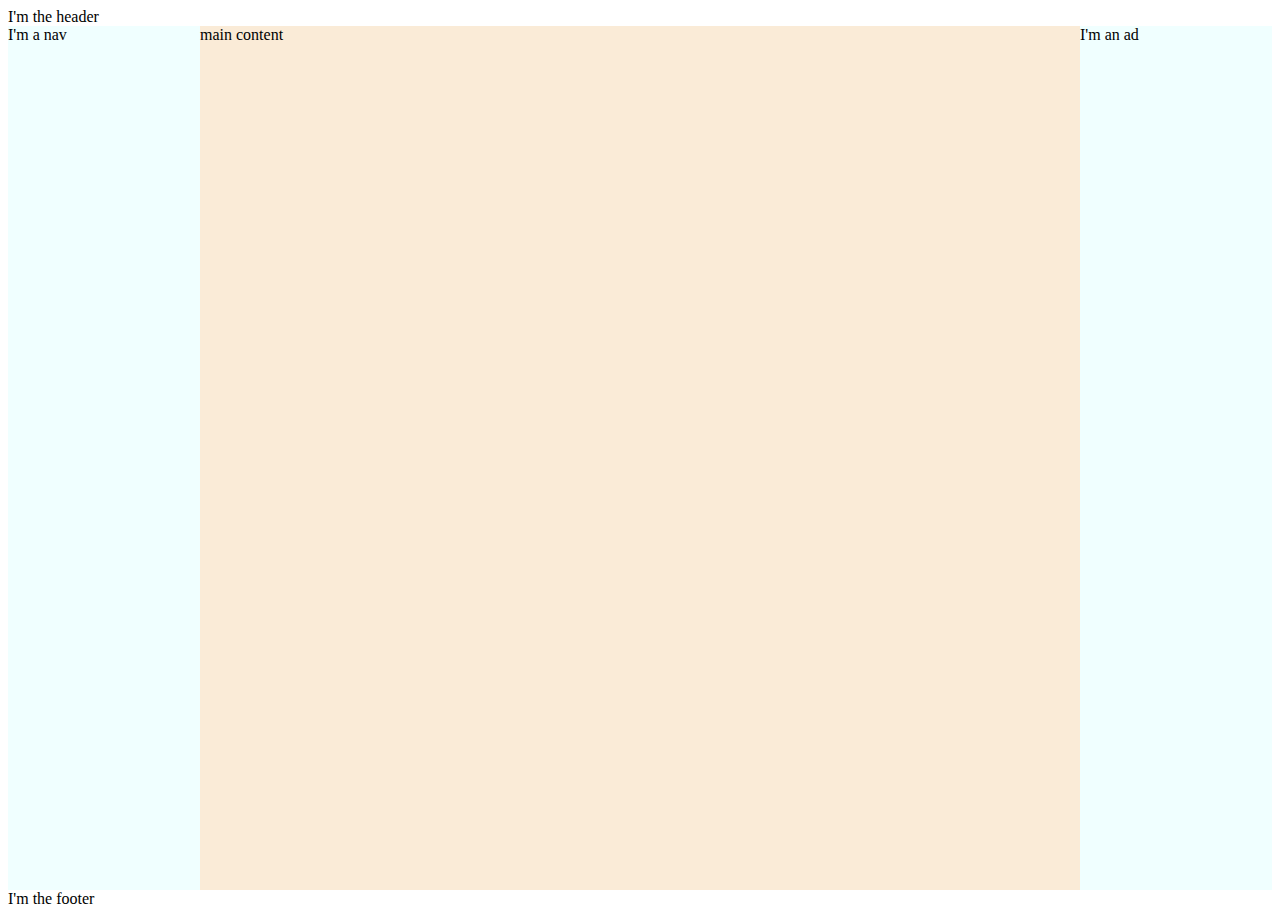
<file: holy-grail/index.html>
<!DOCTYPE html>
<html lang="en">
  <head>
    <meta charset="UTF-8" />
    <meta http-equiv="X-UA-Compatible" content="IE=edge" />
    <meta name="viewport" content="width=device-width, initial-scale=1.0" />
    <title>Holy Grail</title>
    <link rel="stylesheet" href="./resources/style.css" />
  </head>
  <body class="HolyGrail">
    <header>I'm the header</header>
    <div class="HolyGrail-body">
      <main class="HolyGrail-content">main content</main>
      <nav class="HolyGrail-nav">I'm a nav</nav>
      <aside class="HolyGrail-ads">I'm an ad</aside>
    </div>
    <footer>I'm the footer</footer>
  </body>
</html>
</file>
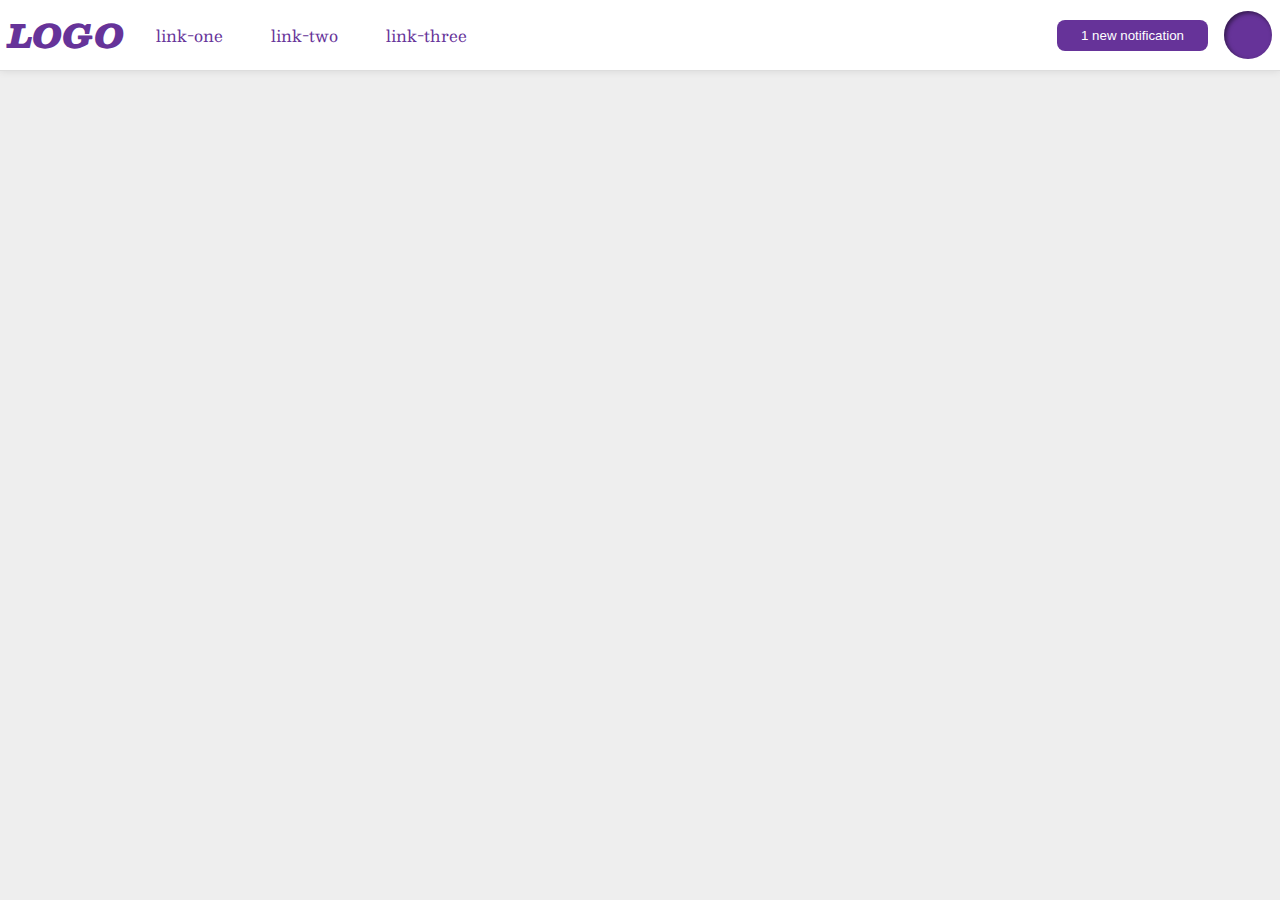
<file: flex/03-flex-header-2/index.html>
<!DOCTYPE html>
<html lang="en">
  <head>
    <meta charset="UTF-8">
    <meta http-equiv="X-UA-Compatible" content="IE=edge">
    <meta name="viewport" content="width=device-width, initial-scale=1.0">
    <title>Flex Header 2</title>
    <link rel="stylesheet" href="style.css">
  </head>
  <body>
    <div class="header">
      <div class="left">
        <div class="logo">
          LOGO
        </div>
        <ul class="links">
          <li><a href="google.com">link-one</a></li>
          <li><a href="google.com">link-two</a></li>
          <li><a href="google.com">link-three</a></li>
        </ul>
      </div>
      <div class="right">
        <button class="notifications">
          1 new notification
        </button>
       <div class="profile-image"></div>
      </div>
    </div>
  </body>
</html>
</file>
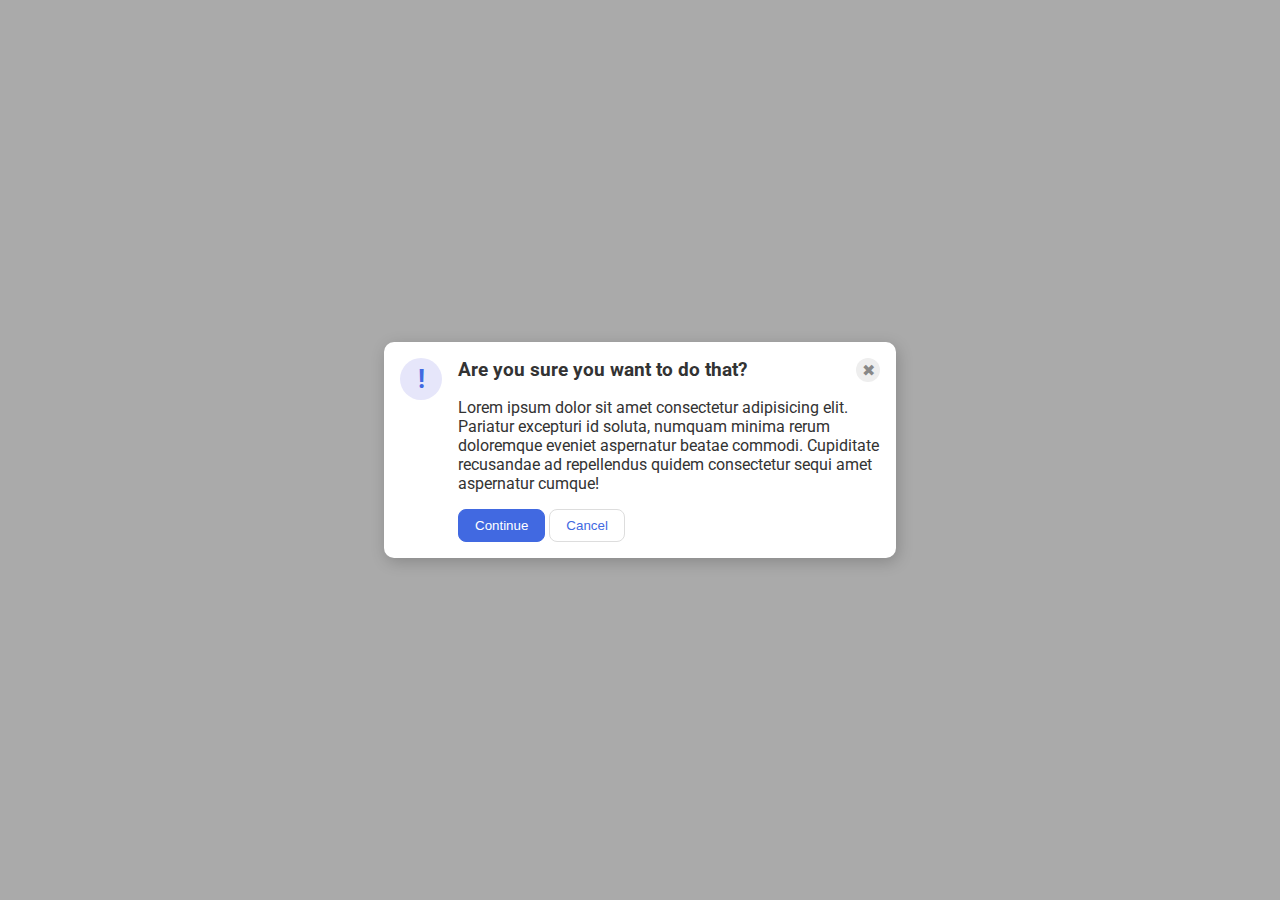
<file: flex/05-flex-modal/index.html>
<!DOCTYPE html>
<html lang="en">
  <head>
    <meta charset="UTF-8">
    <meta http-equiv="X-UA-Compatible" content="IE=edge">
    <meta name="viewport" content="width=device-width, initial-scale=1.0">
    <link rel="stylesheet" href="style.css">
    <title>Modal</title>
  </head>
  <body>
    <div class="modal">
      <div id="!">
        <div class="icon">!</div>
      </div>
      <div class="modal-text">
        <div class="container-header" >
          <div class="header">Are you sure you want to do that?</div>
          <div class="close-button">✖</div>
        </div>
        <div class="text">Lorem ipsum dolor sit amet consectetur adipisicing elit. Pariatur excepturi id soluta, numquam minima rerum doloremque eveniet aspernatur beatae commodi. Cupiditate recusandae ad repellendus quidem consectetur sequi amet aspernatur cumque!</div>
      
        <div class="button">
        <button class="continue">Continue</button>
        <button class="cancel">Cancel</button>
        </div>
    </div>
    </div>
  </body>
</html>
</file>
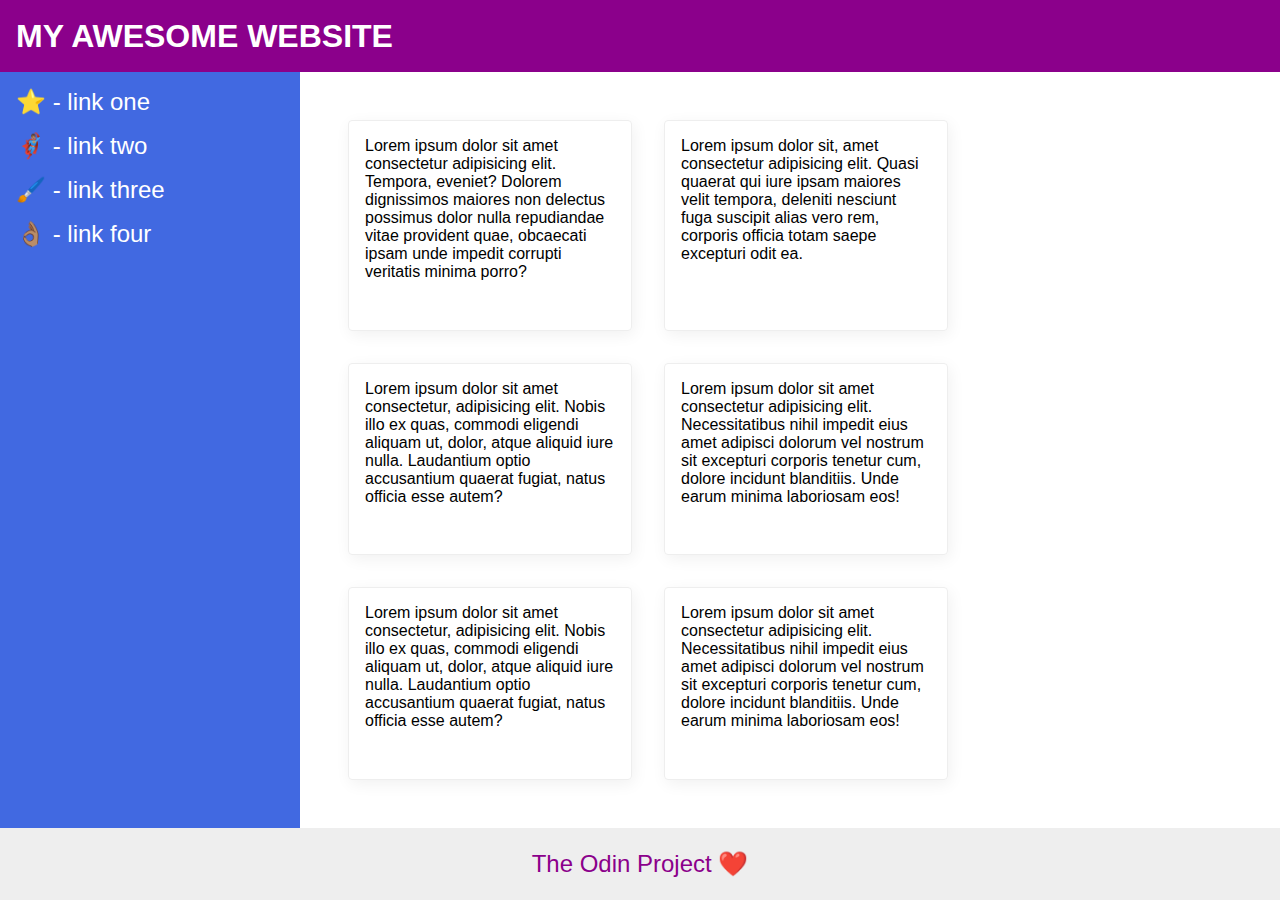
<file: flex/07-flex-layout-2/index.html>
<!DOCTYPE html>
<html lang="en">
  <head>
    <meta charset="UTF-8">
    <meta http-equiv="X-UA-Compatible" content="IE=edge">
    <meta name="viewport" content="width=device-width, initial-scale=1.0">
    <title>The Holy Grail</title>
    <link rel="stylesheet" href="style.css">
  </head>
  <body>
    <div class="header">
      MY AWESOME WEBSITE
    </div>
    
    <div class="main container">
      <div class="sidebar">
        <ul>
          <li><a href="#">⭐ - link one</a></li>
          <li><a href="#">🦸🏽‍♂️ - link two</a></li>
          <li><a href="#">🖌️ - link three</a></li>
          <li><a href="#">👌🏽 - link four</a></li>
        </ul>
      </div>
      <div class="card-container">
        <div class="card">Lorem ipsum dolor sit amet consectetur adipisicing elit. Tempora, eveniet? Dolorem dignissimos maiores non delectus possimus dolor nulla repudiandae vitae provident quae, obcaecati ipsam unde impedit corrupti veritatis minima porro?</div>
        <div class="card">Lorem ipsum dolor sit, amet consectetur adipisicing elit. Quasi quaerat qui iure ipsam maiores velit tempora, deleniti nesciunt fuga suscipit alias vero rem, corporis officia totam saepe excepturi odit ea.</div>
        <div class="card">Lorem ipsum dolor sit amet consectetur, adipisicing elit. Nobis illo ex quas, commodi eligendi aliquam ut, dolor, atque aliquid iure nulla. Laudantium optio accusantium quaerat fugiat, natus officia esse autem?</div>
        <div class="card">Lorem ipsum dolor sit amet consectetur adipisicing elit. Necessitatibus nihil impedit eius amet adipisci dolorum vel nostrum sit excepturi corporis tenetur cum, dolore incidunt blanditiis. Unde earum minima laboriosam eos!</div>
        <div class="card">Lorem ipsum dolor sit amet consectetur, adipisicing elit. Nobis illo ex quas, commodi eligendi aliquam ut, dolor, atque aliquid iure nulla. Laudantium optio accusantium quaerat fugiat, natus officia esse autem?</div>
        <div class="card">Lorem ipsum dolor sit amet consectetur adipisicing elit. Necessitatibus nihil impedit eius amet adipisci dolorum vel nostrum sit excepturi corporis tenetur cum, dolore incidunt blanditiis. Unde earum minima laboriosam eos!</div>
      </div>
    </div>
    <div class="footer">
      The Odin Project ❤️
    </div>
  </body>
</html>
</file>
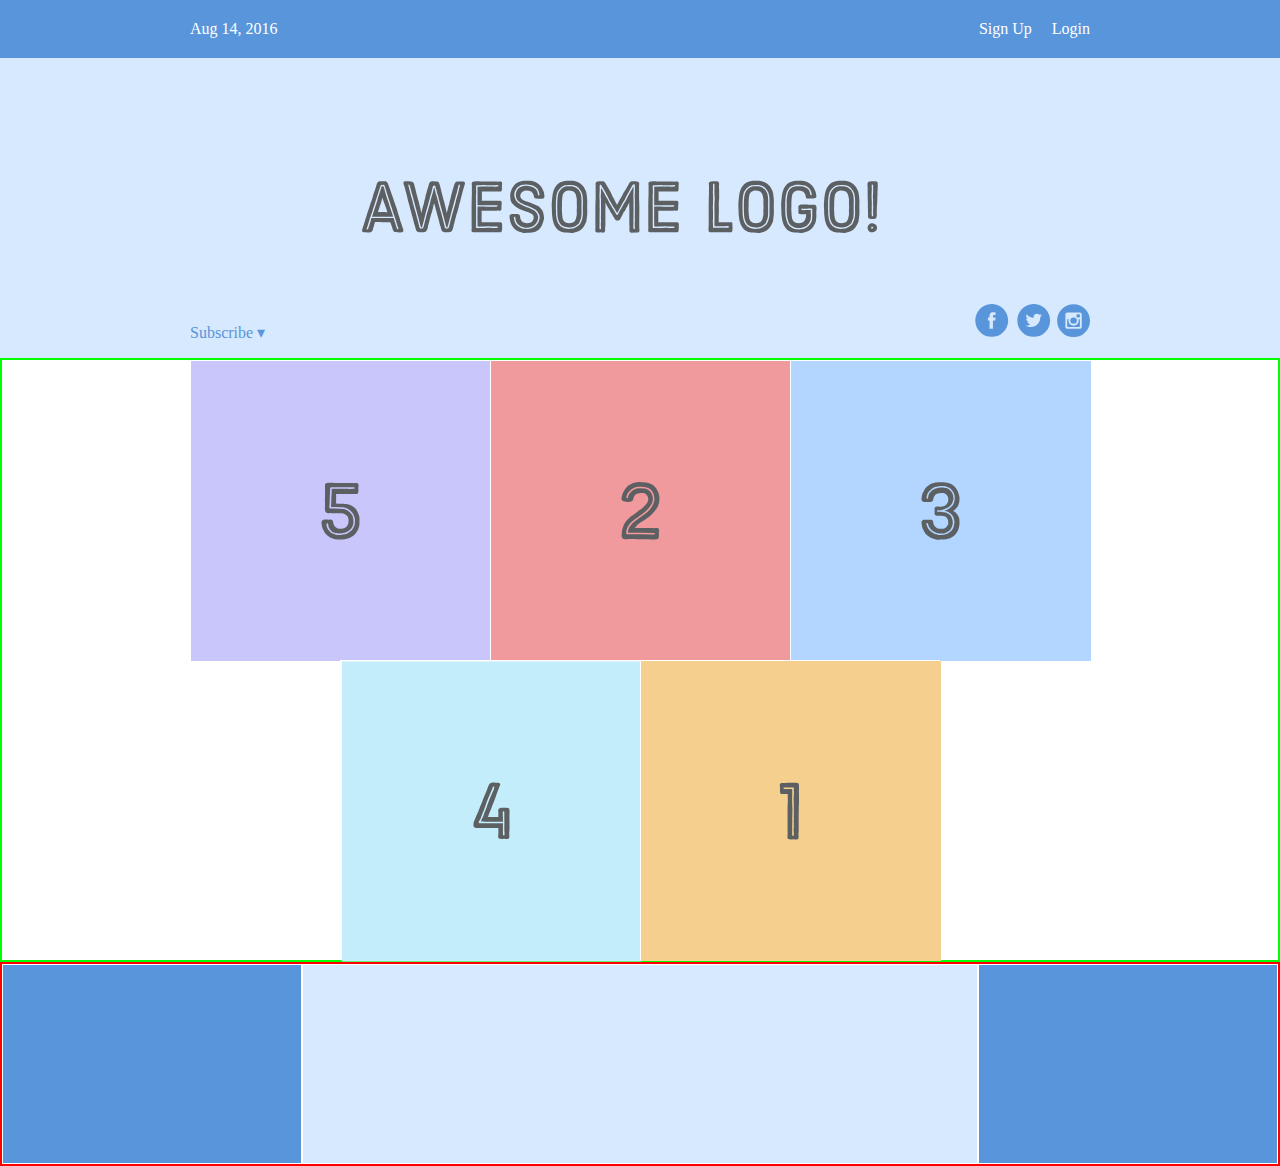
<file: flex/test1/index.html>
<!DOCTYPE html>
<html lang="en">
  <head>
    <meta charset="UTF-8" />
    <title>Some Web Page</title>
    <link rel="stylesheet" href="./style.css" />
  </head>
  <body>
    <div class='menu-container'>
		<div class='menu'>
		  <div class='date'>Aug 14, 2016</div>
		  <div class='signup'>Sign Up</div>
		  <div class='login'>Login</div>
		</div>
	  </div>
    </div>
    <div class="header-container">
      <div class="header">
        <div class="subscribe">Subscribe &#9662;</div>
        <div class="logo"><img src="images/awesome-logo.svg" /></div>
        <div class="social"><img src="images/social-icons.svg" /></div>
      </div>
    </div>
    <div class="photo-grid-container">
      <div class="photo-grid">
        <div class="photo-grid-item first-item">
          <img src="./images/one.svg" />
        </div>
        <div class="photo-grid-item">
          <img src="./images/two.svg" />
        </div>
        <div class="photo-grid-item">
          <img src="./images/three.svg" />
        </div>
        <div class="photo-grid-item">
          <img src="images/four.svg" />
        </div>
        <div class="photo-grid-item last-item">
          <img src="images/five.svg" />
        </div>
      </div>
    </div>
    <div class="footer">
      <div class="footer-item footer-one"></div>
      <div class="footer-item footer-two"></div>
      <div class="footer-item footer-three"></div>
    </div>
  </body>
</html>
</file>
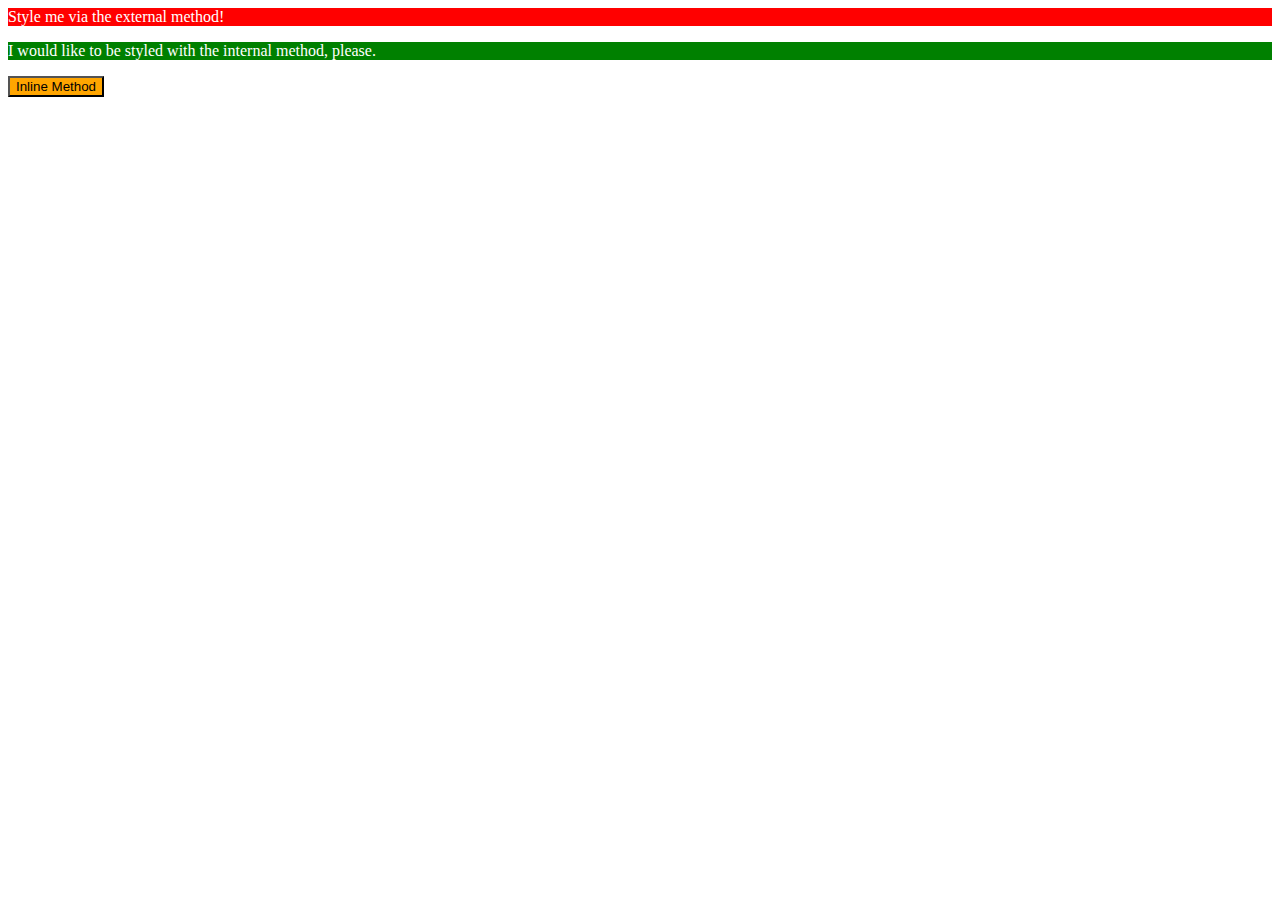
<file: foundations/01-css-methods/index.html>
<!DOCTYPE html>
<html lang="en">
  <head>
    <meta charset="UTF-8" />
    <meta http-equiv="X-UA-Compatible" content="IE=edge" />
    <meta name="viewport" content="width=device-width, initial-scale=1.0" />
    <link rel="stylesheet" href="./style.css" />
    <title>Methods for Adding CSS</title>
    <style>
      p {
        color: white;
        background-color: green;
      }
    </style>
  </head>
  <body>
    <div>Style me via the external method!</div>
    <p>I would like to be styled with the internal method, please.</p>
    <button style="color: black; background-color: orange">
      Inline Method
    </button>
  </body>
</html>
</file>
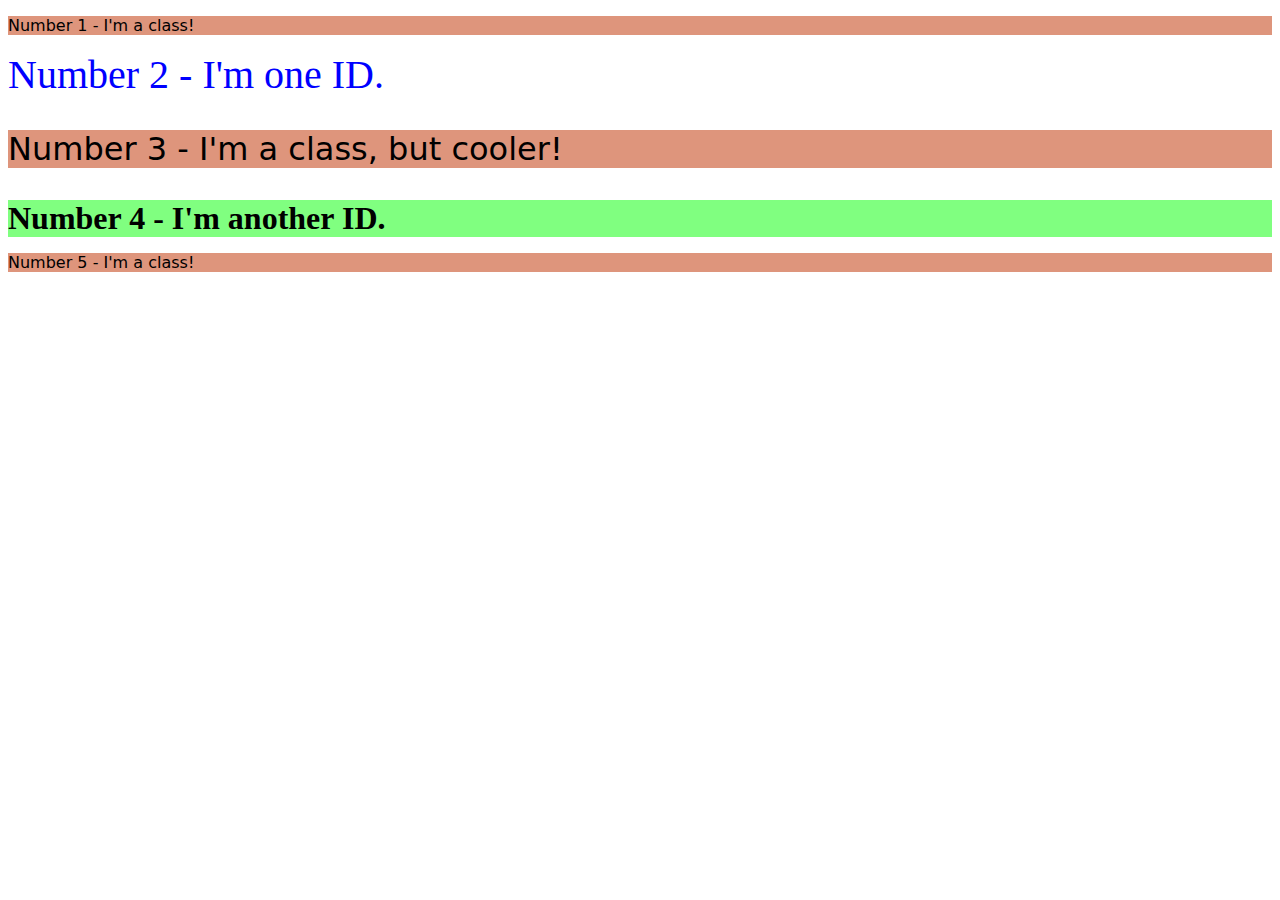
<file: foundations/02-class-id-selectors/index.html>
<!DOCTYPE html>
<html lang="en">
  <head>
    <meta charset="UTF-8">
    <meta http-equiv="X-UA-Compatible" content="IE=edge">
    <meta name="viewport" content="width=device-width, initial-scale=1.0">
    <title>Class and ID Selectors</title>
    <link rel="stylesheet" href="style.css">
  </head>
  <body>
    <p class="odd">Number 1 - I'm a class!</p>
    <div id="div-one">Number 2 - I'm one ID.</div>
    <p class="odd cooler">Number 3 - I'm a class, but cooler!</p>
    <div id="div-two">Number 4 - I'm another ID.</div>
    <p class="odd">Number 5 - I'm a class!</p>
  </body>
</html>
</file>
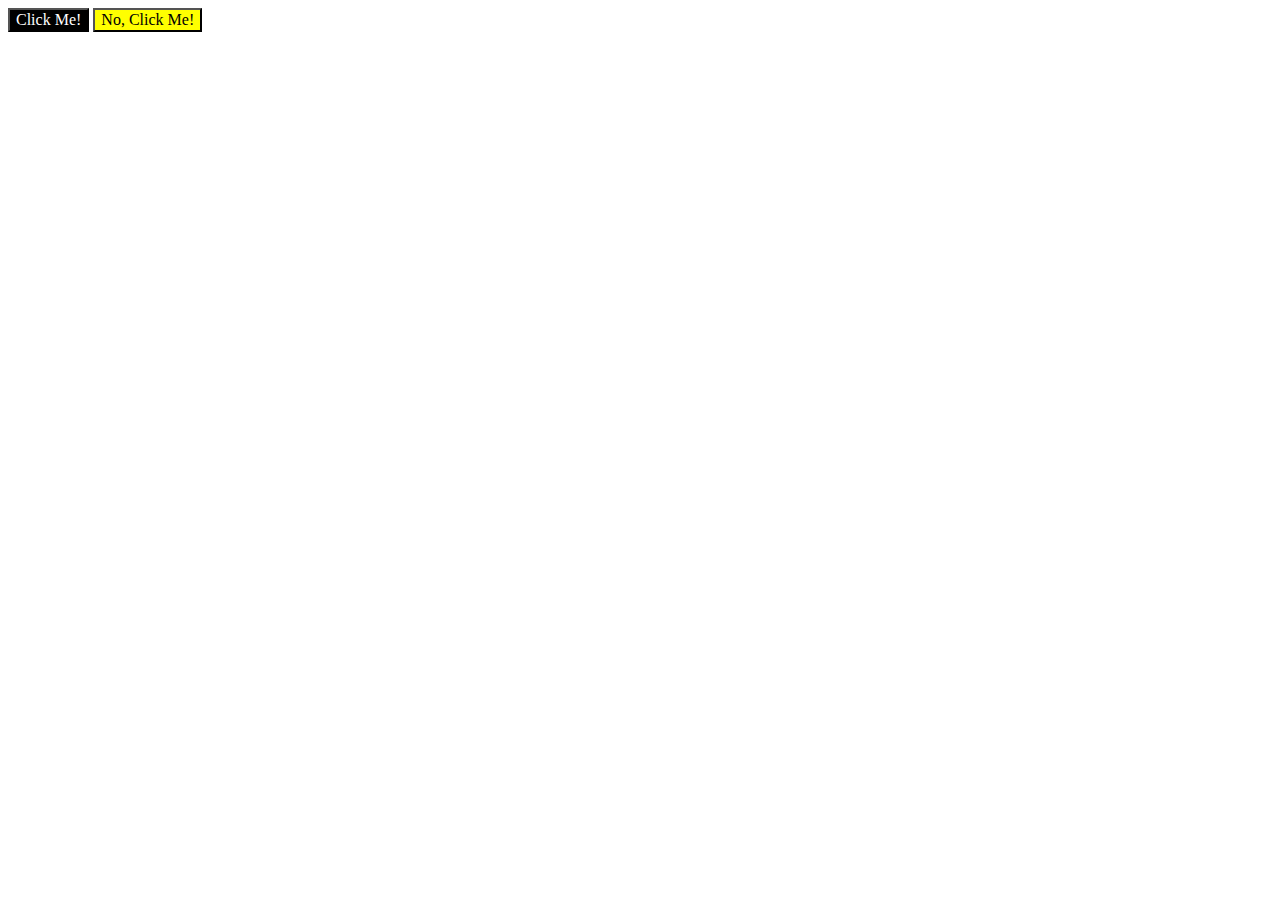
<file: foundations/03-grouping-selectors/index.html>
<!DOCTYPE html>
<html lang="en">
  <head>
    <meta charset="UTF-8">
    <meta http-equiv="X-UA-Compatible" content="IE=edge">
    <meta name="viewport" content="width=device-width, initial-scale=1.0">
    <title>Grouping Selectors</title>
    <link rel="stylesheet" href="style.css">
  </head>
  <body>
    <button class="button-black">Click Me!</button>
    <button class="button-yellow">No, Click Me!</button>
  </body>
</html>
</file>
<file: holy-grail/resources/style.css>
.HolyGrail {
	display: flex;
	min-height: 100vh;
	flex-direction: column;
}

.HolyGrail-body {
	display: flex;
	flex: 1;
}

.HolyGrail-content {
	flex: 1;
	background-color: antiquewhite;
}

.HolyGrail-nav, .HolyGrail-ads {
	flex: 0 0 12em;
	background-color: azure;
}

.HolyGrail-nav {
	order: -1;
}

.HolyGrail,
.HolyGrail-body {
  display: flex;
  flex-direction: column;
}

.HolyGrail-nav {
	order: -1;
}

@media (min-width: 768px) {
	.HolyGrail-body {
	  flex-direction: row;
	  flex: 1;
	}
	.HolyGrail-content {
	  flex: 1;
	}
	.HolyGrail-nav, .HolyGrail-ads {
	  /* 12em is the width of the columns */
	  flex: 0 0 12em;
	}
}
</file>
<file: flex/03-flex-header-2/style.css>
/* this is some magical font-importing.  
you'll learn about it later. */
@import url('https://fonts.googleapis.com/css2?family=Besley:ital,wght@0,400;1,900&display=swap');

body {
  margin: 0;
  background: #eee;
  font-family: Besley, serif;
}

.header {
  background: white;
  border-bottom: 1px solid #ddd;
  box-shadow: 0 0 8px rgba(0,0,0,.1);
  display: flex;
  padding: 8px;
  justify-content: space-between;
}

.profile-image {
  background: rebeccapurple;
  box-shadow: inset 2px 2px 4px rgba(0,0,0,.5);
  border-radius: 50%;
  width: 48px;
  height: 48px;
}

.logo {
  color: rebeccapurple;
  font-size: 32px;
  font-weight: 900;
  font-style: italic;
}

button {
  border: none;
  border-radius: 8px;
  background: rebeccapurple;
  color: white;
  padding: 8px 24px;
}

a {
  /* this removes the line under our links */
  text-decoration: none;
  color: rebeccapurple;
  padding: 16px;
}

ul {
  list-style-type: none;
  display: flex;
  /* border: 2px solid black; */
  padding: 0;
  margin: 0;
  gap: 16px;
}


.left, .right {
  display: flex;
  align-items: center;
  gap: 16px ;
}
</file>
<file: flex/05-flex-modal/style.css>
@import url('https://fonts.googleapis.com/css2?family=Roboto:wght@400;700&display=swap');

html, body {
  height: 100%;
}

body {
  font-family: Roboto, sans-serif;
  margin: 0;
  background: #aaa;
  color: #333;
  /* I'll give you this one for free lol */
  display: flex;
  align-items: center;
  justify-content: center;
}

.modal {
  background: white;
  width: 480px;
  border-radius: 10px;
  box-shadow: 2px 4px 16px rgba(0,0,0,.2);
  padding: 1rem;
  display: flex;
}

.icon {
  color: royalblue;
  font-size: 26px;
  font-weight: 700;
  background: lavender;
  width: 42px;
  height: 42px;
  border-radius: 50%;
  display: flex;
  align-items: center;
  justify-content: center;
}

.close-button {
  background: #eee;
  border-radius: 50%;
  color: #888;
  font-weight: 400;
  font-size: 16px;
  height: 24px;
  width: 24px;
  display: flex;
  align-items: center;
  justify-content: center;
}

button {
  padding: 8px 16px;
  border-radius: 8px;
}

button.continue {
  background: royalblue;
  border: 1px solid royalblue;
  color: white;
}

button.cancel {
  background: white;
  border: 1px solid #ddd;
  color: royalblue;
}

.modal .icon {
  margin-right: 1rem;
  flex-shrink: 0;
}

.modal-text .header {
  font-weight: bold;
  font-size: 1.20rem;
}

.modal-text .container-header {
  display: flex;
  margin-bottom: 1rem;
}

.close-button {
  margin-left: auto;
}

.modal .modal-text .text {
  padding-bottom: 1rem;
}
</file>
<file: flex/07-flex-layout-2/style.css>
body {
  font-family: -apple-system, BlinkMacSystemFont, 'Segoe UI', Roboto, Oxygen, Ubuntu, Cantarell, 'Open Sans', 'Helvetica Neue', sans-serif;
  margin: 0;
  min-height: 100vh;
  display: flex;
  flex-direction: column;
  box-sizing: border-box;
}

.header {
  height: 72px;
  background: darkmagenta;
  color: white;
  padding: 0 1rem;
  font-weight: 900;
  font-size: 2rem;
}

.footer {
  height: 72px;
  background: #eee;
  font-size: 1.5rem;
  color: darkmagenta;
  justify-content: center;
}

.sidebar {
  width: 300px;
  flex-shrink: 0;
  background: royalblue;
}

.card {
  border: 1px solid #eee;
  box-shadow: 2px 4px 16px rgba(0,0,0,.06);
  border-radius: 4px;
  margin: 1rem;
  padding: 1rem;
  width: 250px;
}


.header, .footer {
  display: flex;
  align-items: center;
  margin: 0;
}

.main.container {
  display: flex;
  flex: 1;
}

ul {
  list-style: none;
  margin: 0;
  padding: 1rem;
  gap: 1rem;
}

a {
  text-decoration: none;
  color: white;
  font-size: 1.5rem;
}

li {
  margin-bottom: 1rem;
}

.card-container {
  display: flex;
  flex-wrap: wrap;
  padding: 2rem;
}
</file>
<file: flex/test1/style.css>
* {
	margin: 0;
	padding: 0;
	box-sizing: border-box;
  }
  
  .menu-container {
	color: #fff;
	background-color: #5995DA;  /* Blue */
	padding: 20px 0;
	display: flex;
	justify-content: center;
  }
  
  .menu {
	width: 900px;
	display: flex;
	justify-content: space-between;
  }

  .links {
	display: flex;
	justify-content: flex-end;
  }

  .login {
	margin-left: 20px;
  }

  .header-container {
	color: #5995DA;
  	background-color: #D6E9FE;
	display: flex;
	justify-content: center;
  }

  .header {
	width: 900px;
	height: 300px;
	display: flex;
	justify-content: space-between;
	align-items: center;
  }

.photo-grid-container {
	border: #0F0 solid 2px;
}

.photo-grid-container {
	display: flex;
	justify-content: center;
}

.photo-grid {
	width: 900px;
	display: flex;
	justify-content: center;
	flex-wrap: wrap;
	flex-direction: row;  /* <--- Really freaking cool! */
	align-items: center;
  }

.photo-grid-item {
	border: 1px solid #fff;
	width: 300px;
	height: 300px;
}

.first-item {
	order: 1;
}

.last-item {
	order: -1;
}

.social,
.subscribe {
	align-self: flex-end;
	margin-bottom: 1rem;
}

.footer {
	border: #F00 2px solid;
	justify-content: space-between;
	display: flex;
}

.footer-item {
	border: 1px solid #fff;
	background-color: #D6E9FE;
	height: 200px;
	flex: 1;
}

.footer-two {
	flex: 2;
}

.footer-one,
.footer-three {
  background-color: #5995DA;
  flex: initial;
  width: 300px;
}


.signup {
	margin-left: auto;
  }
</file>
<file: foundations/01-css-methods/style.css>
div {
	color: white;
	background-color: red;
}
</file>
<file: foundations/02-class-id-selectors/style.css>
.odd {
	color: rgb(0, 0, 0);
	background-color: hsl(15, 60%, 68%);
	font-size: 16px;
	font-family: Verdana, "DejaVu Sans", sans-serif;
}

.cooler {
	font-size: 32px;
}

#div-one {
	font-size: 40px;
	color: #0000ff;
}

#div-two {
	font-weight: bold;
	font-size: 32px;
	background-color: hsl(120, 100%, 75%);
}
</file>
<file: foundations/03-grouping-selectors/style.css>
* {
	font-size: 16px;
	font-family: 'Times New Roman', Times, serif;
}

.button-black {
	background-color: black;
	color: white;
}

.button-yellow {
	color: black;
	background-color: yellow;
}
</file>
